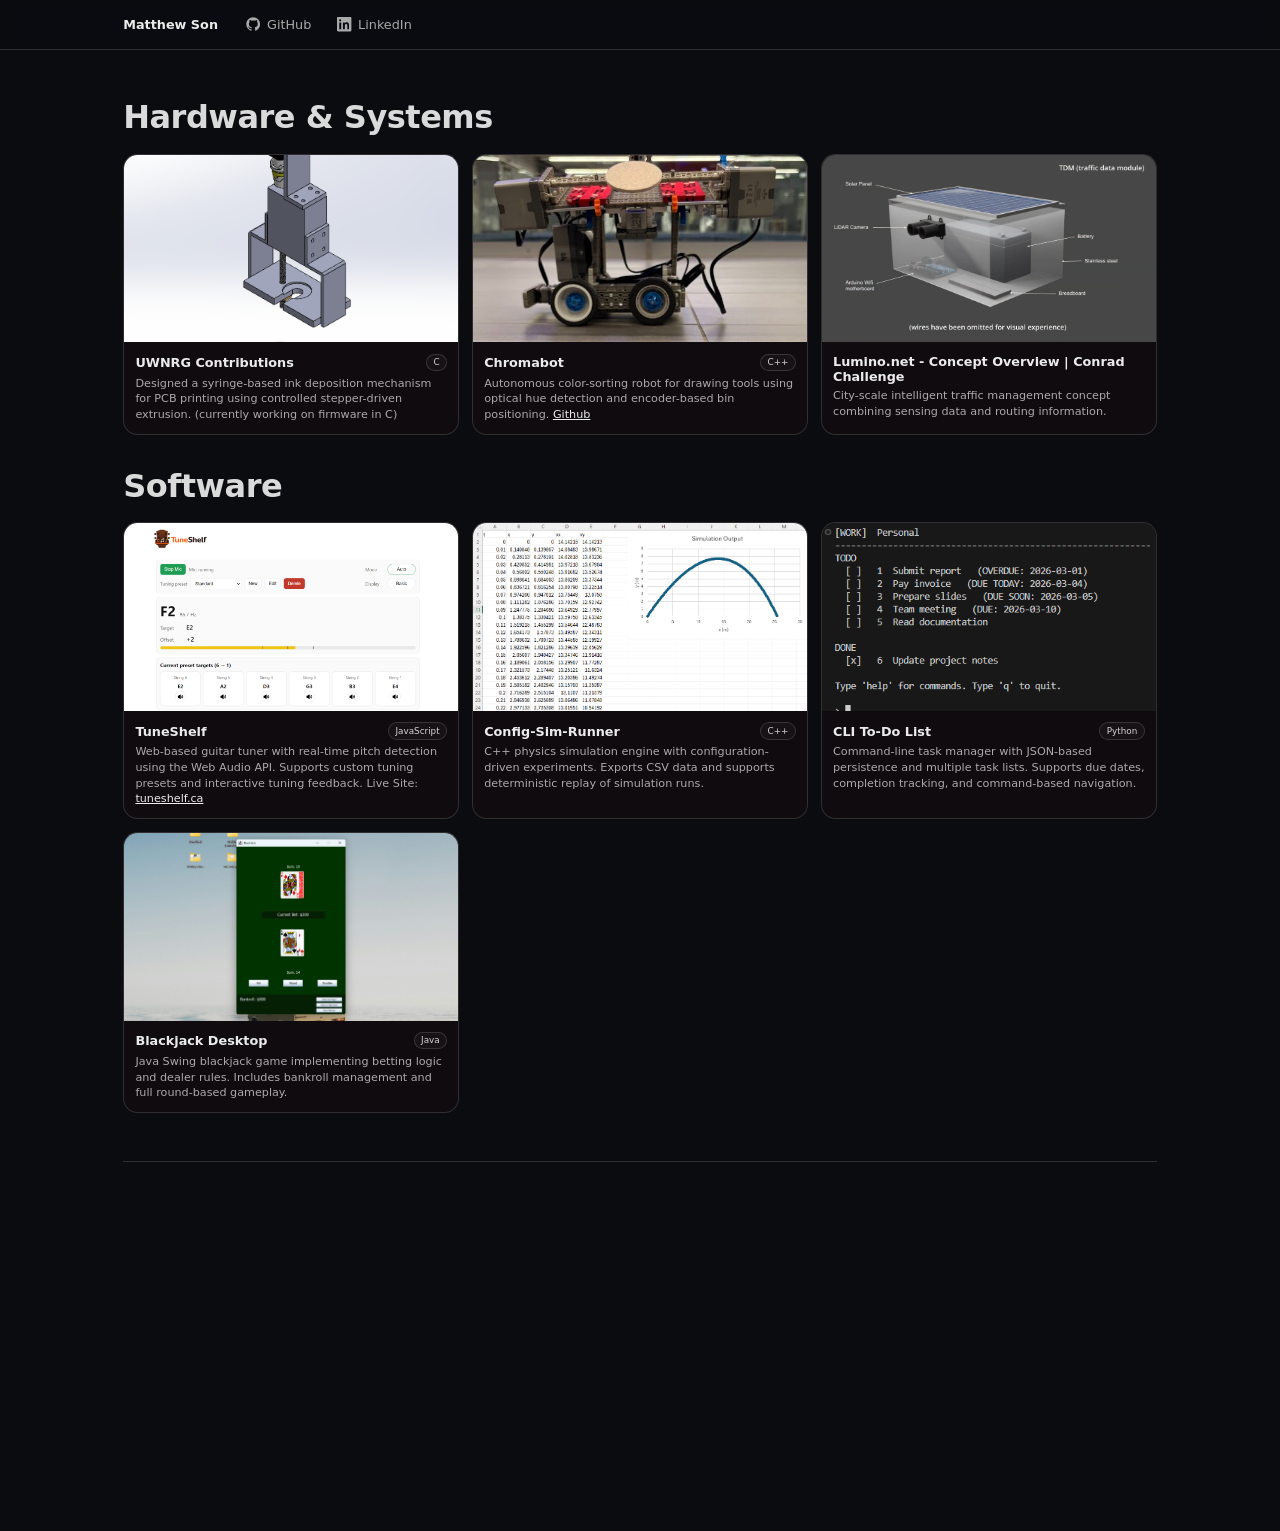
<file: index.html>
<!doctype html>
<html lang="en">
<head>
  <meta charset="UTF-8" />
  <meta name="viewport" content="width=device-width, initial-scale=1.0" />
  <title>Matthew Son - Portfolio</title>

  <link rel="icon" type="image/png" href="./assets/general/ms_favicon.png" />
  <link rel="stylesheet" href="./styles.css" />
  <script defer src="./projects.js"></script>
  <script defer src="./site.js"></script>
</head>

<body>
  <header class="topbar">
    <div class="topbar-inner">
      <a class="brand" href="index.html">Matthew Son</a>

      <nav id="pillbar" class="pills" aria-label="Project navigation"></nav>

      <div class="links">
        <a class="link" href="https://github.com/Fahrenheit194" target="_blank" rel="noreferrer noopener">
          <svg class="link-icon" viewBox="0 0 24 24" aria-hidden="true">
            <path d="M12 .5C5.73.5.5 5.73.5 12c0 5.09 3.29 9.4 7.86 10.92.58.11.79-.25.79-.56 0-.28-.01-1.02-.02-2-3.2.7-3.88-1.54-3.88-1.54-.53-1.35-1.3-1.7-1.3-1.7-1.06-.72.08-.71.08-.71 1.17.08 1.79 1.2 1.79 1.2 1.04 1.78 2.72 1.26 3.38.97.11-.76.41-1.26.74-1.55-2.55-.29-5.23-1.28-5.23-5.7 0-1.26.45-2.3 1.2-3.11-.12-.29-.52-1.46.11-3.05 0 0 .98-.31 3.22 1.19.94-.26 1.95-.39 2.95-.39s2.01.13 2.95.39c2.24-1.5 3.22-1.19 3.22-1.19.63 1.59.24 2.76.12 3.05.75.81 1.2 1.85 1.2 3.11 0 4.43-2.68 5.41-5.24 5.69.42.36.8 1.09.8 2.2 0 1.58-.01 2.86-.01 3.25 0 .31.2.68.8.56C20.21 21.4 23.5 17.09 23.5 12 23.5 5.73 18.27.5 12 .5z"/>
          </svg>
          GitHub
        </a>
        <a class="link" href="https://www.linkedin.com/in/matthew-son-9945b1332/" target="_blank" rel="noreferrer noopener">
          <svg class="link-icon" viewBox="0 0 24 24" aria-hidden="true">
            <path d="M22.225 0H1.771C.792 0 0 .771 0 1.723v20.554C0 23.229.792 24 1.77 24h20.455C23.2 24 24 23.229 24 22.277V1.723C24 .771 23.2 0 22.225 0zM7.058 20.452H3.727V9h3.331v11.452zM5.337 7.433a1.825 1.825 0 1 1 0-3.649 1.825 1.825 0 0 1 0 3.649zM20.447 20.452H17.2V14.8c0-1.344-.027-3.073-1.873-3.073-1.873 0-2.16 1.462-2.16 2.973v5.752H9.92V9h3.115v1.561h.045c.434-.822 1.494-1.69 3.073-1.69 3.287 0 3.89 2.164 3.89 4.979v6.602z"/>
          </svg>
          LinkedIn
        </a>
      </div>
    </div>
  </header>

  <main class="page">
    <section class="intro">
      <h1>Hardware & Systems</h1>
    </section>

    <section id="grid-mech" class="cards"></section>

    <!-- Software projects cards -->
    <section class="software">
      <h2>Software</h2>
      <section id="grid-soft" class="cards"></section>
    </section>

    <footer class="footer">
    </footer>
  </main>
</body>
</html>
</file>
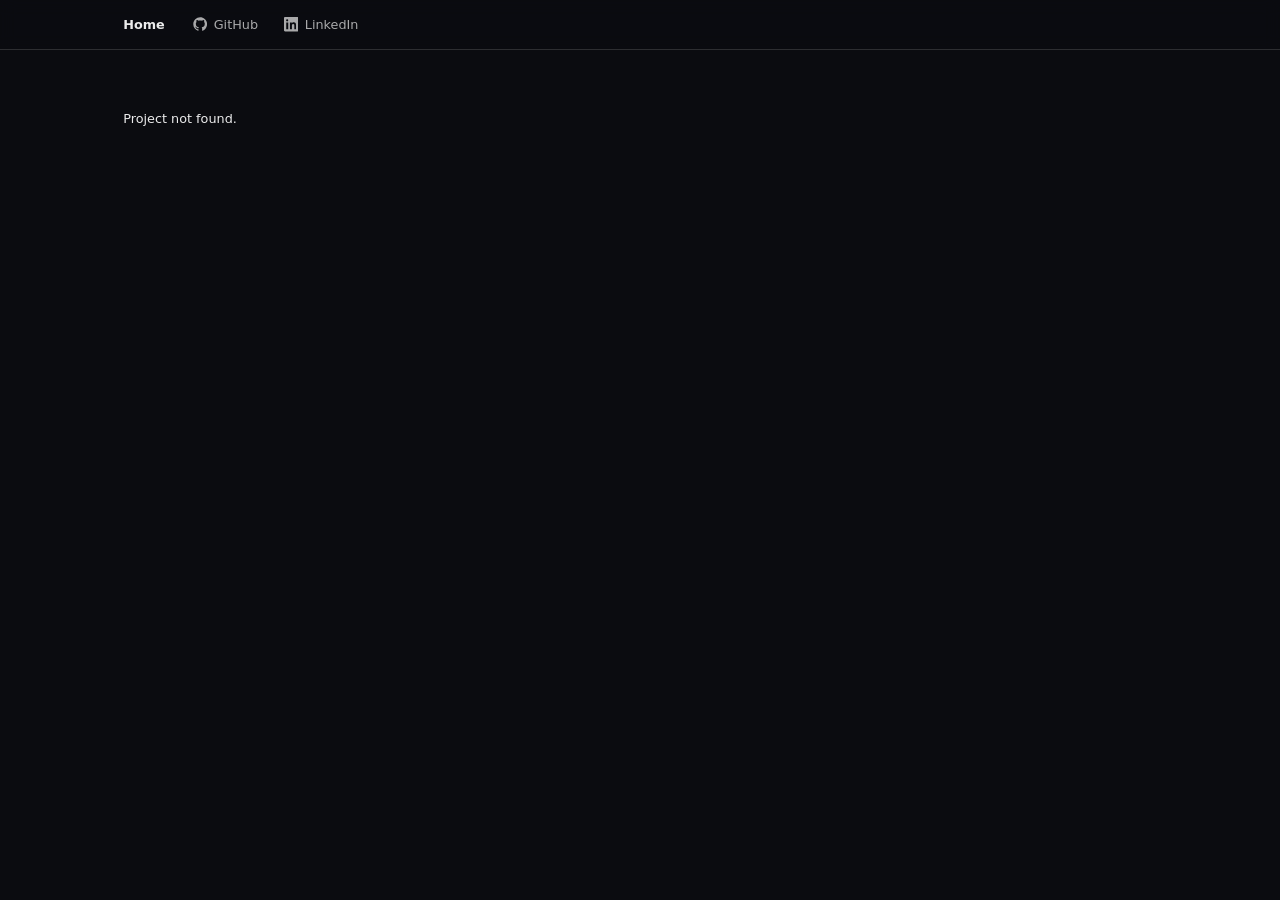
<file: project.html>
<!doctype html>
<html lang="en">
<head>
  <meta charset="UTF-8" />
  <meta name="viewport" content="width=device-width, initial-scale=1.0" />
  <title>Project - Portfolio</title>

  <link rel="icon" type="image/png" href="./assets/general/ms_favicon.png" />
  <link rel="stylesheet" href="./styles.css" />
  <script defer src="./projects.js"></script>
  <script defer src="./site.js"></script>
</head>

<body>
  <header class="topbar">
    <div class="topbar-inner">
      <a class="brand" href="index.html">Home</a>

      <nav id="pillbar" class="pills" aria-label="Project navigation"></nav>

      <div class="links">
        <a class="link" href="https://github.com/Fahrenheit194" target="_blank" rel="noreferrer noopener">
          <svg class="link-icon" viewBox="0 0 24 24" aria-hidden="true">
            <path d="M12 .5C5.73.5.5 5.73.5 12c0 5.09 3.29 9.4 7.86 10.92.58.11.79-.25.79-.56 0-.28-.01-1.02-.02-2-3.2.7-3.88-1.54-3.88-1.54-.53-1.35-1.3-1.7-1.3-1.7-1.06-.72.08-.71.08-.71 1.17.08 1.79 1.2 1.79 1.2 1.04 1.78 2.72 1.26 3.38.97.11-.76.41-1.26.74-1.55-2.55-.29-5.23-1.28-5.23-5.7 0-1.26.45-2.3 1.2-3.11-.12-.29-.52-1.46.11-3.05 0 0 .98-.31 3.22 1.19.94-.26 1.95-.39 2.95-.39s2.01.13 2.95.39c2.24-1.5 3.22-1.19 3.22-1.19.63 1.59.24 2.76.12 3.05.75.81 1.2 1.85 1.2 3.11 0 4.43-2.68 5.41-5.24 5.69.42.36.8 1.09.8 2.2 0 1.58-.01 2.86-.01 3.25 0 .31.2.68.8.56C20.21 21.4 23.5 17.09 23.5 12 23.5 5.73 18.27.5 12 .5z"/>
          </svg>
          GitHub
        </a>
        <a class="link" href="https://www.linkedin.com/in/matthew-son-9945b1332/" target="_blank" rel="noreferrer noopener">
          <svg class="link-icon" viewBox="0 0 24 24" aria-hidden="true">
            <path d="M22.225 0H1.771C.792 0 0 .771 0 1.723v20.554C0 23.229.792 24 1.77 24h20.455C23.2 24 24 23.229 24 22.277V1.723C24 .771 23.2 0 22.225 0zM7.058 20.452H3.727V9h3.331v11.452zM5.337 7.433a1.825 1.825 0 1 1 0-3.649 1.825 1.825 0 0 1 0 3.649zM20.447 20.452H17.2V14.8c0-1.344-.027-3.073-1.873-3.073-1.873 0-2.16 1.462-2.16 2.973v5.752H9.92V9h3.115v1.561h.045c.434-.822 1.494-1.69 3.073-1.69 3.287 0 3.89 2.164 3.89 4.979v6.602z"/>
          </svg>
          LinkedIn
        </a>
      </div>
    </div>
  </header>

  <main class="page">
    <section id="projectMount"></section>
  </main>
</body>
</html>
</file>
<file: styles.css>
:root{
  --bg:#0b0c10;
  --text:rgba(255,255,255,0.92);
  --muted:rgba(255,255,255,0.65);
  --border:rgba(255,255,255,0.14);
  --panel:rgba(170, 23, 23, 0.03);
  --max: 1292px; /* allow three 420px cards + 2*16px gaps */
  --cards-max: calc(420px * 3 + 16px * 2);
}

*{ box-sizing:border-box; }
body{
  margin:0;
  font-family: system-ui, -apple-system, Segoe UI, Roboto, sans-serif;
  background:var(--bg);
  color:var(--text);
}
a{ color:inherit; text-decoration:none; }
a:hover{ text-decoration:underline; }

.page{
  max-width:var(--max);
  margin:0 auto;
  padding:60px 18px 60px;
}
@media (min-width: 900px){
  .page{
    /* shift content slightly left by removing side padding on wide screens */
    padding-left: 0;
    padding-right: 0;
  }
}

/* Top bar */
.topbar{
  position:sticky;
  top:0;
  z-index:10;
  background:rgba(11,12,16,0.88);
  border-bottom:1px solid var(--border);
  backdrop-filter: blur(10px);
}
.topbar-inner{
  max-width:var(--max);
  margin:0 auto;
  padding:12px 18px;
  display:grid;
  grid-template-columns:auto 1fr auto;
  gap:24px;
  align-items:center;
}
@media (min-width: 900px){
  .topbar-inner{
    padding-left: 0;
    padding-right: 0;
  }
}
.brand{ font-weight:650; }

.links{ display:flex; gap:10px; }
.link{
  color:var(--muted);
  padding:8px 10px;
  border-radius:999px;
  border:1px solid transparent;
  display: inline-flex;
  align-items: center;
  gap: 8px;
}
.link:hover{
  text-decoration:underline;
  border-color:transparent;
  background:transparent;
}
.link-icon{
  width: 18px;
  height: 18px;
  display: block;
  fill: currentColor;
}

/* Pills */
.pills{
  display:none;
  gap:10px;
  justify-content:center;
  overflow-x:auto;
  scrollbar-width:none;
  padding:2px 2px;
}
.pills::-webkit-scrollbar{ display:none; }

.pill{
  padding:8px 14px;
  border-radius:999px;
  border:1px solid var(--border);
  font-size:14px;
  color:var(--muted);
  white-space:nowrap;
  background:rgba(255,255,255,0.02);
}
.pill:hover{
  text-decoration:none;
  color:var(--text);
  background:rgba(255,255,255,0.06);
}
.pill.active{
  color:var(--text);
  background:rgba(255,255,255,0.10);
}

/* Intro */
.intro{
  width: min(100%, min(var(--max), var(--cards-max)));
  margin: 0 auto;
}
.intro h1{
  margin:0 0 8px;
  font-size:40px;
  letter-spacing:-0.6px;
  color: rgba(255,255,255,0.85);
}
.sub{
  margin:0;
  color:var(--muted);
}

/* Cards (home) */
.cards{
  margin-top:22px;
  display:grid;
  grid-template-columns:repeat(3, minmax(200px, 1fr));
  gap:16px;
  width: min(100%, min(var(--max), var(--cards-max)));
  margin-left:auto;
  margin-right:auto;
}
@media (max-width:860px){
  .cards{ grid-template-columns:1fr; }
  .topbar-inner{ grid-template-columns:1fr; justify-items:center; }
  .links{ justify-content:center; }
}

.card{
  border:1px solid var(--border);
  border-radius:18px;
  overflow:hidden;
  background:var(--panel);
  transition: border-color 160ms ease, box-shadow 160ms ease, transform 160ms ease;
}
.card:hover{
  border-color:rgba(255,255,255,0.22);
  text-decoration:none;
  box-shadow: 0 0 25px rgba(255,255,255,0.28);
  transform: translateY(0px) scale(1.01);
}

.card-media{
  aspect-ratio:16/9;
  background:rgba(255,255,255,0.05);
}
.card-media img{
  width:100%;
  height:100%;
  object-fit:cover;
  display:block;
}
.card-body{ padding:14px; }
.card-title-row{
  display:flex;
  align-items:center;
  justify-content:space-between;
  gap:8px;
  margin-bottom:6px;
}
.card-title{ font-weight:650; margin-bottom:0; }
.card-lang-tag{
  font-size:11px;
  line-height:1;
  padding:4px 8px;
  border-radius:999px;
  border:1px solid var(--border);
  color:rgba(255,255,255,0.82);
  background:rgba(255,255,255,0.03);
  white-space:nowrap;
}
.card-sub{ color:var(--muted); font-size:14px; line-height:1.4; }
.card-sub-link{
  text-decoration: underline;
  cursor: pointer;
  color: var(--text);
}
.card-sub-link:hover{ color: var(--text); }

/* Project page head */
.project-head h2{
  margin:0 0 10px;
  font-size:28px;
  letter-spacing:-0.4px;
}
.one-liner{
  margin:0 0 12px;
  color:var(--muted);
  line-height:1.4;
}
.project-head-linkline{
  margin:0 0 12px;
  color:var(--muted);
  line-height:1.4;
}
.project-head-link{
  color:var(--text);
  text-decoration:underline;
}
.tags{
  display:flex;
  flex-wrap:wrap;
  gap:8px;
}
.tags span{
  font-size:12px;
  padding:6px 10px;
  border-radius:999px;
  border:1px solid var(--border);
  background:rgba(255,255,255,0.02);
  color:rgba(255,255,255,0.78);
}

/* Content grid blocks */
.grid{
  margin-top:18px;
  display:grid;
  grid-template-columns:1.2fr 1fr;
  gap:18px;
  align-items:start;
}
@media (max-width:860px){
  .grid{ grid-template-columns:1fr; }
}

.media, .block{
  border:1px solid var(--border);
  background:var(--panel);
  border-radius:16px;
  padding:12px;
  margin:0;
}
.wide{ grid-column:1 / -1; }

.block h3{ margin:0 0 8px; font-size:16px; }
.block p{ margin:0 0 10px; color:var(--muted); line-height:1.45; }
.block ul{ margin:0; padding-left:18px; color:rgba(255,255,255,0.80); line-height:1.5; }
.block li{ margin:6px 0; }
.block li:first-child{ margin-top:50px; }

.img{
  width:100%;
  height:auto;
  display:block;
  border-radius:12px;
}

.media figcaption{
  margin-top:10px;
  color:var(--muted);
  font-size:12px;
  line-height:1.35;
}

/* Placeholder image*/
.ph{
  border-radius:12px;
  border:1px dashed rgba(255,255,255,0.22);
  background:rgba(255,255,255,0.03);
  min-height:260px;
  display:grid;
  place-items:center;
  padding:18px;
}
.wide .ph{ min-height:340px; }
.ph::before{
  content: attr(data-ph);
  color: rgba(255,255,255,0.55);
  font-size: 13px;
  text-align: center;
  line-height: 1.35;
}

/* Carousel */
.carousel-wrap{
  border:1px solid var(--border);
  border-radius:16px;
  padding:12px;
  background:var(--panel);
}
.carousel-head h3{ margin:0 0 6px; font-size:16px; }
.carousel-note{ margin:0 0 12px; color:var(--muted); font-size:14px; }

.carousel{
  display:grid;
  grid-auto-flow:column;
  grid-auto-columns:minmax(280px, 1fr);
  gap:14px;
  overflow-x:auto;
  scroll-snap-type:x mandatory;
  padding-bottom:6px;
  scrollbar-width:thin;
}
.carousel-item{ margin:0; scroll-snap-align:start; }
.carousel-item figcaption{
  margin-top:8px;
  color:var(--muted);
  font-size:12px;
  line-height:1.35;
}

.footer{
  margin-top:60px;
  border-top:1px solid var(--border);
  padding-top:18px;
  color:var(--muted);
  font-size:14px;
}

/* ===== Arrow carousel (single frame) ===== */
.carousel2-wrap{
  border:1px solid var(--border);
  border-radius:16px;
  padding:12px;
  background:var(--panel);
  outline: none;
}
.carousel2-head h3{ margin:0 0 6px; font-size:16px; }
.carousel2-note{ margin:0 0 12px; color:var(--muted); font-size:14px; }

.carousel2-frame{
  position: relative;
  border-radius: 14px;
  overflow: hidden;
  background: rgba(0,0,0,0.35);
  padding: 14px;
}

.carousel2-viewport{
  aspect-ratio: 1 / 1;
  width: 100%;
  max-width: 520px;
  margin: 0 auto;
  border-radius: 12px;
  overflow: hidden;
  background: rgba(0,0,0,0.25);
  display: grid;
  place-items: center;
}

.carousel2-img{
  width: 100%;
  height: 100%;
  object-fit: cover;
  display: block;
}

/* side cards height match */
.grid > .block{
  height: 100%;
}

.carousel2-btn{
  position:absolute;
  top:50%;
  transform:translateY(-50%);
  width:42px;
  height:42px;
  border-radius:999px;
  border:1px solid rgba(255,255,255,0.18);
  background:rgba(0,0,0,0.35);
  color:rgba(255,255,255,0.92);
  font-size:26px;
  line-height:1;
  cursor:pointer;
}
.carousel2-btn:hover{ background:rgba(0,0,0,0.55); }
.carousel2-btn:disabled{ opacity:0.4; cursor:default; }
.carousel2-btn.left{ left:12px; }
.carousel2-btn.right{ right:12px; }

.carousel2-caption{
  margin-top:10px;
  color:var(--muted);
  font-size:12px;
  line-height:1.35;
}

.carousel2-dots{
  margin-top:10px;
  display:flex;
  gap:8px;
}
.carousel2-dot{
  width:10px;
  height:10px;
  border-radius:999px;
  border:1px solid rgba(255,255,255,0.25);
  background:transparent;
  cursor:pointer;
}
.carousel2-dot.active{
  background:rgba(255,255,255,0.8);
  border-color:rgba(255,255,255,0.8);
}

/* video block */
.video-wrap{
  border:1px solid var(--border);
  border-radius:16px;
  padding:12px;
  background:var(--panel);
}
.video-head{
  margin:0 0 10px;
  font-size:16px;
}
.video{
  width:100%;
  border-radius:14px;
  display:block;
  background:black;
  aspect-ratio:16/9;
}
.video-caption{
  margin-top:10px;
  color:var(--muted);
  font-size:12px;
  line-height:1.35;
}

/* Global 80% visual scale */
html { zoom: 0.8; }

/* Fallback for browsers without zoom (e.g., Firefox) */
@supports not (zoom: 1){
  body{
    transform: scale(0.8);
    transform-origin: top center;
  }
}

/* Software projects list */
.software{
  margin:40px auto 0;
  width: min(100%, min(var(--max), var(--cards-max)));
}
.software h2{
  margin:0 0 10px;
  font-size:40px;
  letter-spacing:-0.6px;
  color: rgba(255,255,255,0.85);
}
.software-note{
  margin:0 0 12px;
  color:var(--muted);
}
.software-list{
  list-style: disc;
  margin:0;
  padding-left:20px;
  color:var(--text);
  display:grid;
  gap:10px;
  font-size:25px;
  line-height:1.5;
  color: rgba(194, 194, 194, 0.85);
}
.software-icon{
  display: inline-flex;
  align-items: center;
  margin-left: 8px;
  color: var(--muted);
}
.software-icon svg{
  width: 25px;
  height: 25px;
  display: block;
  fill: currentColor;
}
</file>
